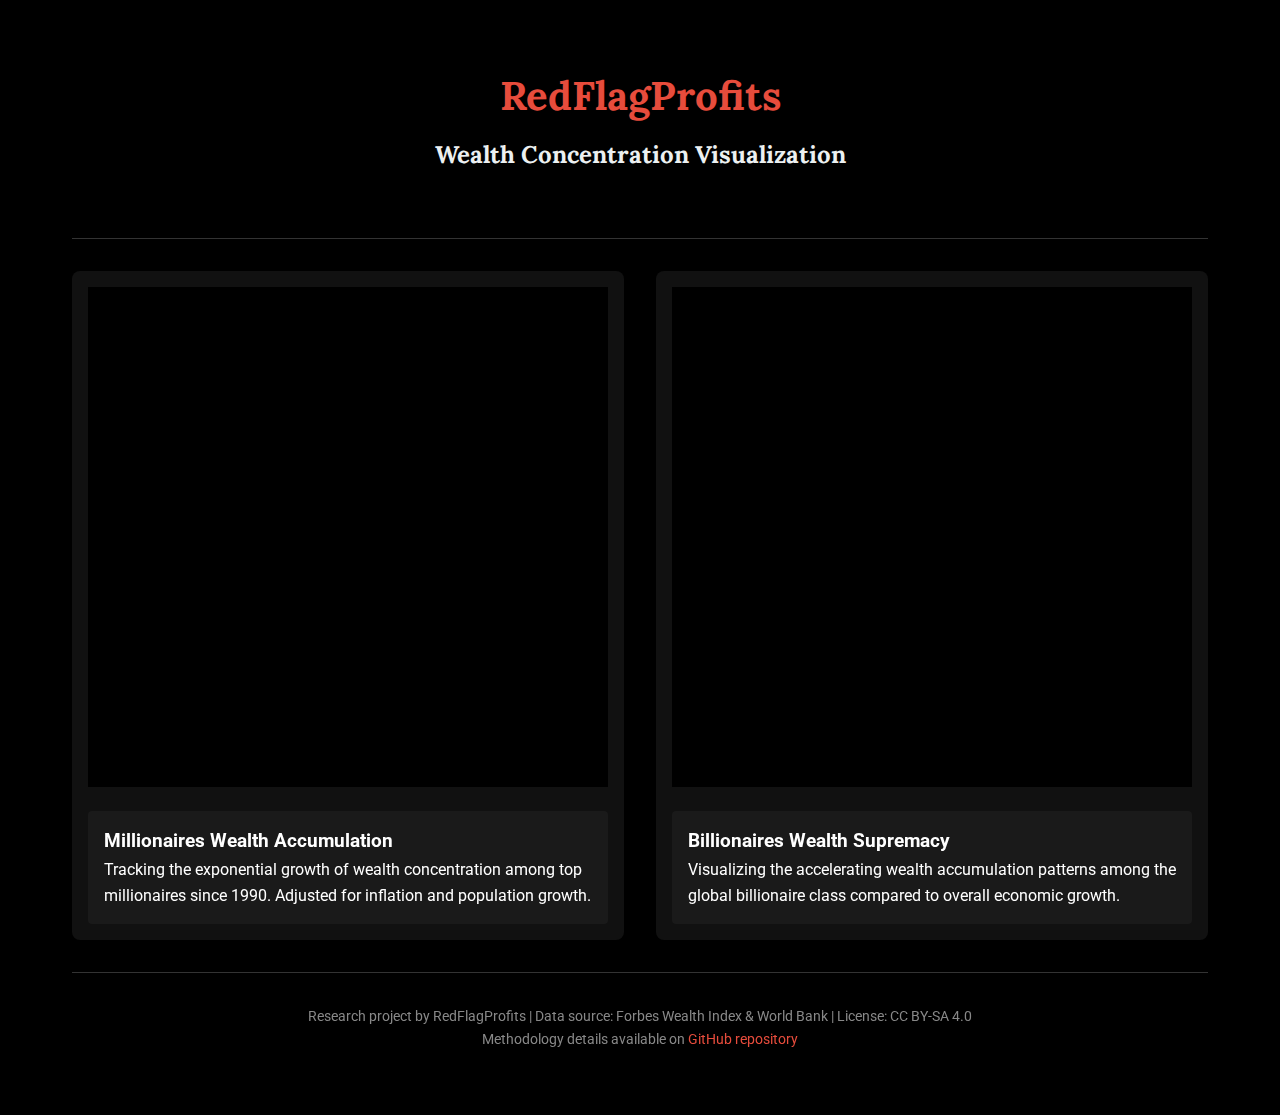
<file: page/index.html>
<!DOCTYPE html>
<html lang="en">
<head>
    <meta charset="UTF-8">
    <meta name="viewport" content="width=device-width, initial-scale=1.0">
    <title>RedFlagProfits: Wealth Concentration Visualization</title>
    <link href="https://fonts.googleapis.com/css2?family=Lora:wght@400;700&family=Roboto:wght@300;400;700&display=swap" rel="stylesheet">
    <style>
        * {
            margin: 0;
            padding: 0;
            box-sizing: border-box;
        }

        body {
            background-color: #000;
            color: #fff;
            font-family: 'Roboto', sans-serif;
            line-height: 1.6;
        }

        .container {
            max-width: 1200px;
            margin: 0 auto;
            padding: 2rem;
        }

        header {
            text-align: center;
            padding: 2rem 0;
            border-bottom: 1px solid #333;
            margin-bottom: 2rem;
        }

        h1, h2 {
            font-family: 'Lora', serif;
            font-weight: 700;
        }

        h1 {
            font-size: 2.5rem;
            color: #e74c3c;
            margin-bottom: 0.5rem;
        }

        h2 {
            color: #ecf0f1;
            margin-bottom: 2rem;
        }

        .figure-grid {
            display: grid;
            grid-template-columns: repeat(auto-fit, minmax(400px, 1fr));
            gap: 2rem;
            margin: 2rem 0;
        }

        .figure-container {
            background-color: #111;
            padding: 1rem;
            border-radius: 8px;
            box-shadow: 0 4px 6px rgba(0, 0, 0, 0.3);
        }

        .figure-container iframe {
            width: 100%;
            height: 500px;
            border: none;
            background-color: #000;
        }

        .description {
            padding: 1rem;
            margin-top: 1rem;
            background-color: #1a1a1a;
            border-radius: 4px;
        }

        footer {
            text-align: center;
            padding: 2rem;
            border-top: 1px solid #333;
            margin-top: 2rem;
            font-size: 0.9rem;
            color: #888;
        }

        @media (max-width: 768px) {
            .container {
                padding: 1rem;
            }
            
            h1 {
                font-size: 2rem;
            }
            
            .figure-grid {
                grid-template-columns: 1fr;
            }
            
            .figure-container iframe {
                height: 400px;
            }
        }

        a {
            color: #e74c3c;
            text-decoration: none;
        }

        a:hover {
            text-decoration: underline;
        }
    </style>
</head>
<body>
    <div class="container">
        <header>
            <h1>RedFlagProfits</h1>
            <h2>Wealth Concentration Visualization</h2>
        </header>

        <main>
            <div class="figure-grid">
                <!-- Millionaires Visualization -->
                <div class="figure-container">
                    <iframe src="https://raw.githubusercontent.com/Pacidus/RedFlagProfits/refs/heads/main/figures/Millionaires.html"></iframe>
                    <div class="description">
                        <h3>Millionaires Wealth Accumulation</h3>
                        <p>Tracking the exponential growth of wealth concentration among top millionaires since 1990. Adjusted for inflation and population growth.</p>
                    </div>
                </div>

                <!-- Billionaires Visualization -->
                <div class="figure-container">
                    <iframe src="https://raw.githubusercontent.com/Pacidus/RedFlagProfits/refs/heads/main/figures/Billionaires.html"></iframe>
                    <div class="description">
                        <h3>Billionaires Wealth Supremacy</h3>
                        <p>Visualizing the accelerating wealth accumulation patterns among the global billionaire class compared to overall economic growth.</p>
                    </div>
                </div>
            </div>
        </main>

        <footer>
            <p>Research project by RedFlagProfits | Data source: Forbes Wealth Index & World Bank | License: CC BY-SA 4.0</p>
            <p>Methodology details available on <a href="https://github.com/Pacidus/RedFlagProfits" target="_blank">GitHub repository</a></p>
        </footer>
    </div>
</body>
</html>
</file>
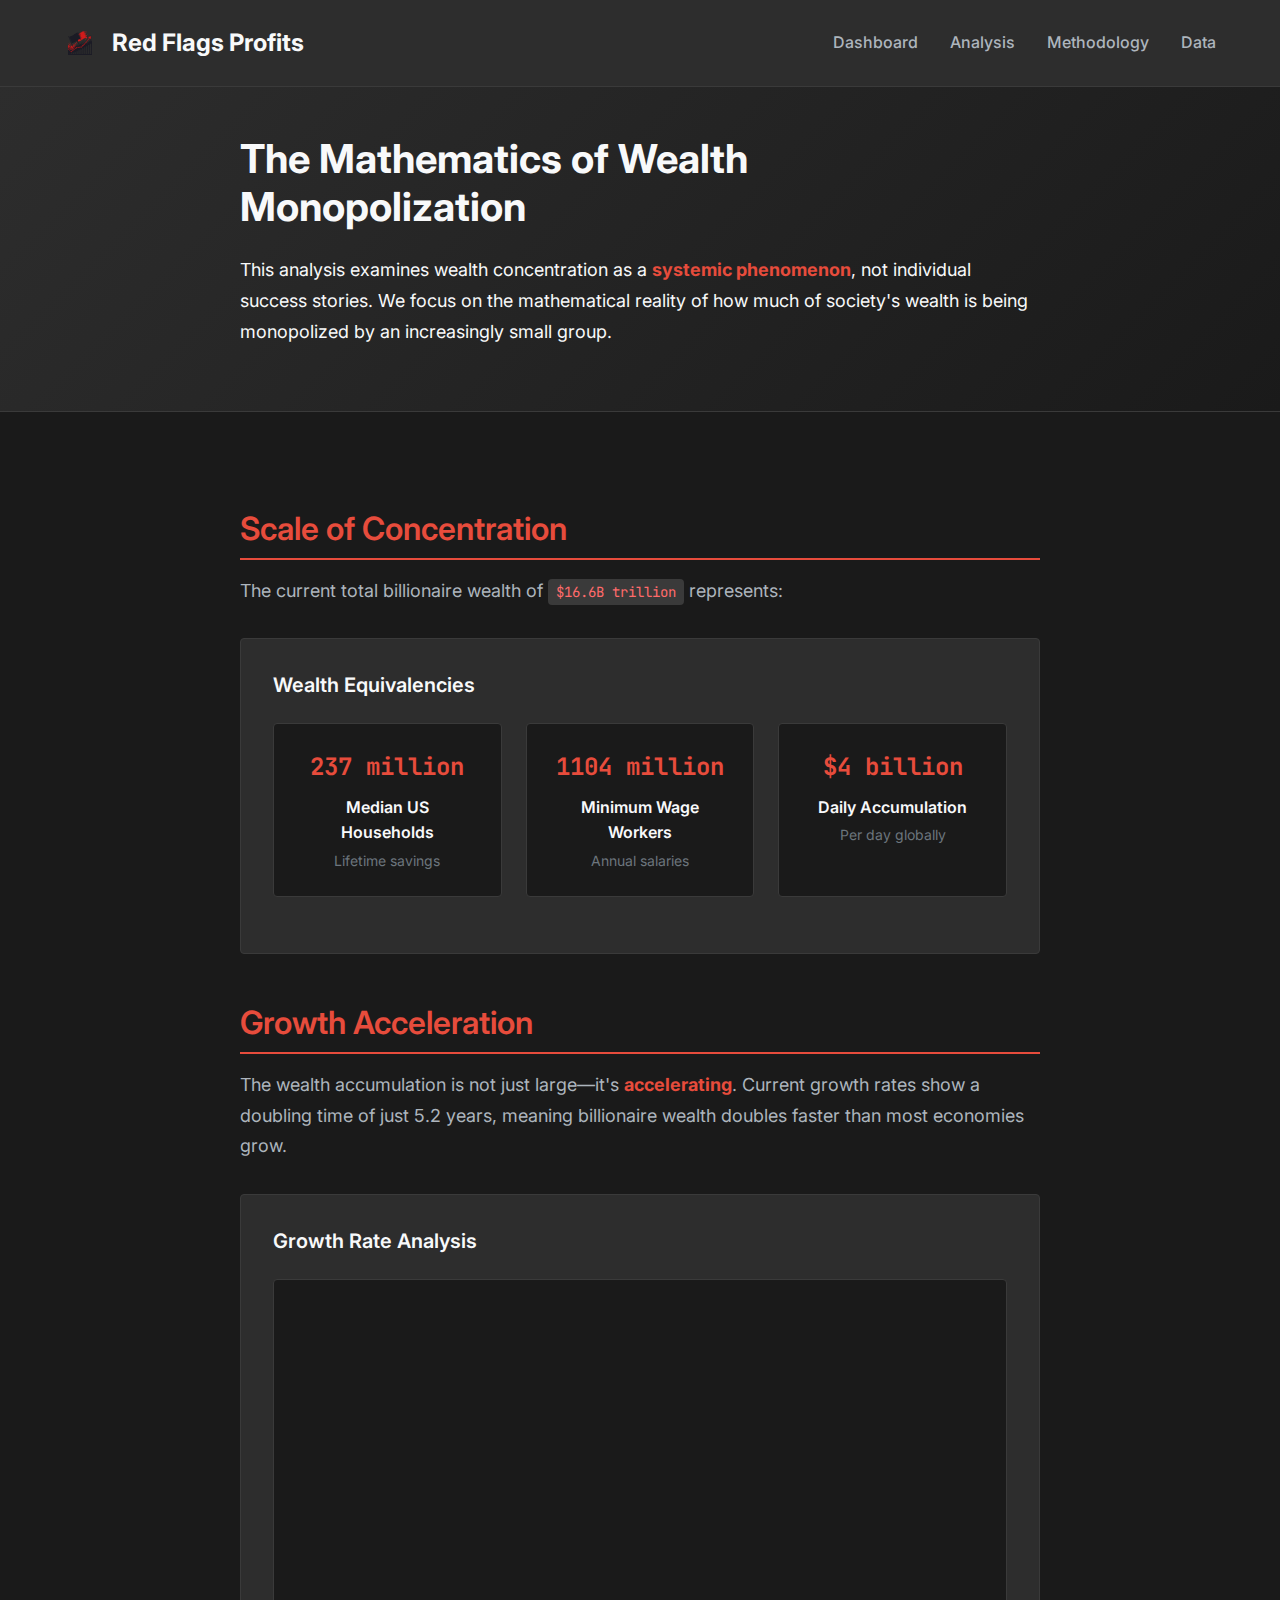
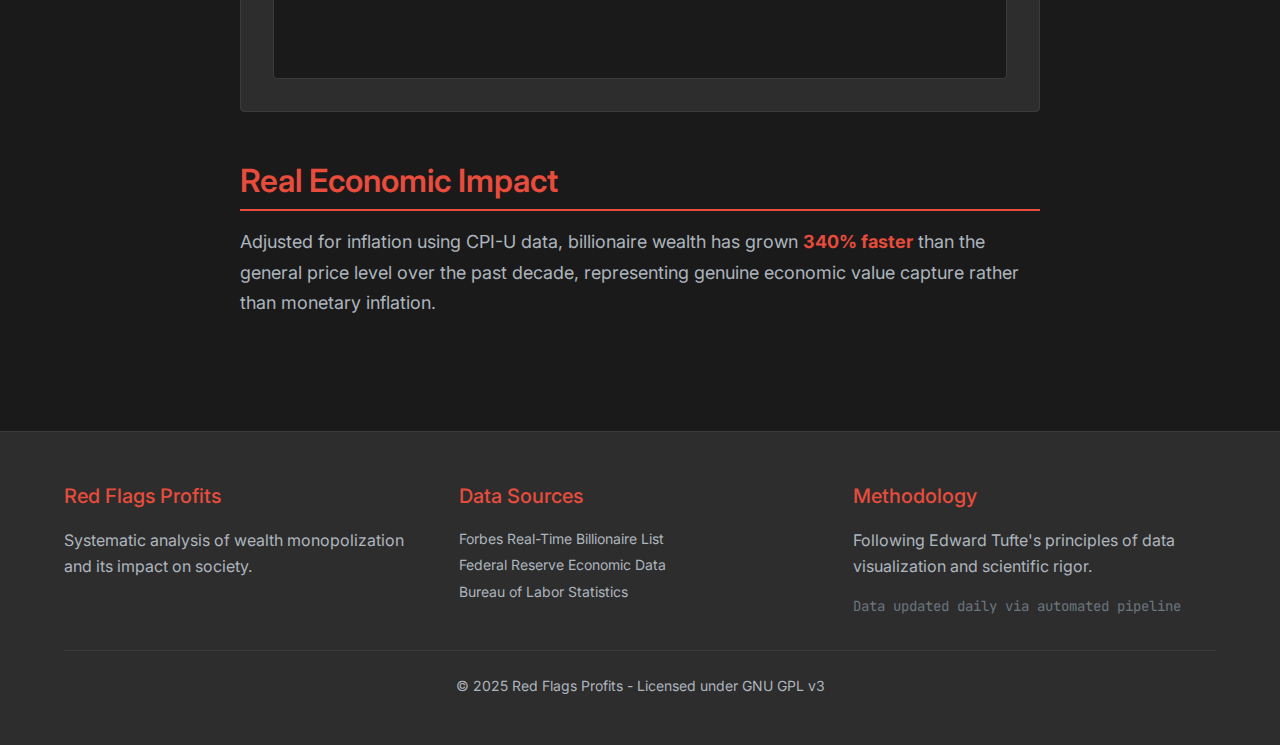
<file: docs/analysis.html>
<!DOCTYPE html>
<html lang="en">
<head>
    <meta charset="UTF-8">
    <meta name="viewport" content="width=device-width, initial-scale=1.0">
    <title>Analysis - Red Flags Profits</title>
    
    <!-- Fonts -->
    <link rel="preconnect" href="https://fonts.googleapis.com">
    <link rel="preconnect" href="https://fonts.gstatic.com" crossorigin>
    <link href="https://fonts.googleapis.com/css2?family=Inter:wght@300;400;500;600;700&family=JetBrains+Mono:wght@400;500&display=swap" rel="stylesheet">
    
    <!-- Stylesheets -->
    <link rel="stylesheet" href="css/main.css">
    <link rel="stylesheet" href="css/components.css">
    
    <!-- Meta tags -->
    <meta name="description" content="Real-time analysis of billionaire wealth accumulation and systemic wealth monopolization.">
    <meta name="keywords" content="wealth inequality, billionaires, economic analysis, wealth concentration">
    <meta name="author" content="Red Flags Profits">
    
    <!-- Open Graph -->
    <meta property="og:title" content="Analysis - Red Flags Profits">
    <meta property="og:description" content="Tracking the concentration of global wealth and its systemic impact on society.">
    <meta property="og:type" content="website">
    <meta property="og:image" content="assets/flag.svg">
    
</head>
<body>
<header class="header">
  <div class="container">
    <div class="header-content">
      <a href="index.html" class="logo">
        <img src="assets/flag.svg" alt="Red Flags" class="flag-icon" />
        Red Flags Profits
      </a>
      <nav class="nav">
        <a href="index.html" class="nav-link">Dashboard</a>
        <a href="analysis.html" class="nav-link">Analysis</a>
        <a href="#methodology" class="nav-link">Methodology</a>
        <a href="#data" class="nav-link">Data</a>
      </nav>
      <button class="nav-toggle" aria-label="Toggle navigation">
        <span></span>
        <span></span>
        <span></span>
      </button>
    </div>
  </div>
</header>    
    <main>
<section class="section analysis-hero">
  <div class="container">
    <div class="article">
      <h1>The Mathematics of Wealth Monopolization</h1>
      <p class="lead">
        This analysis examines wealth concentration as a
        <strong class="text-red">systemic phenomenon</strong>, not individual
        success stories. We focus on the mathematical reality of how much of
        society's wealth is being monopolized by an increasingly small group.
      </p>
    </div>
  </div>
</section>

<section class="section">
  <div class="container">
    <div class="article">
      <h2>Scale of Concentration</h2>

      <p>
        The current total billionaire wealth of
        <code>$16.6B trillion</code>
        represents:
      </p>

      <div class="chart-section">
        <h3 class="chart-title">Wealth Equivalencies</h3>
        <div class="equivalency-grid">
          <div class="equivalency-card">
            <div class="equiv-value">237 million</div>
            <div class="equiv-label">Median US Households</div>
            <div class="equiv-context">Lifetime savings</div>
          </div>
          <div class="equivalency-card">
            <div class="equiv-value">1104 million</div>
            <div class="equiv-label">Minimum Wage Workers</div>
            <div class="equiv-context">Annual salaries</div>
          </div>
          <div class="equivalency-card">
            <div class="equiv-value">$4 billion</div>
            <div class="equiv-label">Daily Accumulation</div>
            <div class="equiv-context">Per day globally</div>
          </div>
        </div>
      </div>

      <h2>Growth Acceleration</h2>

      <p>
        The wealth accumulation is not just large—it's
        <strong class="text-red">accelerating</strong>. Current growth rates
        show a doubling time of just 5.2
        years, meaning billionaire wealth doubles faster than most economies
        grow.
      </p>

      <div class="chart-section">
        <h3 class="chart-title">Growth Rate Analysis</h3>
        <div class="chart-container" id="growth-rate-chart">
          <!-- Growth rate chart goes here -->
        </div>
      </div>

      <h2>Real Economic Impact</h2>

      <p>
        Adjusted for inflation using CPI-U data, billionaire wealth has grown
        <strong class="text-red">340% faster</strong> than the general price
        level over the past decade, representing genuine economic value capture
        rather than monetary inflation.
      </p>
    </div>
  </div>
</section>
    </main>
    
<footer class="footer">
  <div class="container">
    <div class="footer-content">
      <div class="footer-section">
        <h4>Red Flags Profits</h4>
        <p>
          Systematic analysis of wealth monopolization and its impact on
          society.
        </p>
      </div>
      <div class="footer-section">
        <h4>Data Sources</h4>
        <ul>
          <li>Forbes Real-Time Billionaire List</li>
          <li>Federal Reserve Economic Data</li>
          <li>Bureau of Labor Statistics</li>
        </ul>
      </div>
      <div class="footer-section">
        <h4>Methodology</h4>
        <p>
          Following Edward Tufte's principles of data visualization and
          scientific rigor.
        </p>
        <div class="last-updated">
          Data updated daily via automated pipeline
        </div>
      </div>
    </div>
    <div class="footer-bottom">
      <p>&copy; 2025 Red Flags Profits - Licensed under GNU GPL v3</p>
    </div>
  </div>
</footer>    
    <!-- JavaScript -->
    <script src="js/main.js"></script>
</body>
</html>
</file>
<file: docs/css/main.css>
/* static/css/main.css - Main Stylesheet */

:root {
  /* Color System */
  --bg-primary: #1a1a1a;
  --bg-secondary: #2d2d2d;
  --bg-tertiary: #3a3a3a;
  --text-primary: #f8f9fa;
  --text-secondary: #adb5bd;
  --text-muted: #6c757d;
  --red-primary: #e74c3c;
  --red-secondary: #c0392b;
  --red-dark: #8b2635;
  --red-light: #ff6b6b;

  /* Typography */
  --font-primary: "Inter", -apple-system, BlinkMacSystemFont, sans-serif;
  --font-mono: "JetBrains Mono", "Fira Code", monospace;

  /* Spacing */
  --space-xs: 0.25rem;
  --space-sm: 0.5rem;
  --space-md: 1rem;
  --space-lg: 1.5rem;
  --space-xl: 2rem;
  --space-xxl: 3rem;

  /* Layout */
  --max-width: 1200px;
  --border-radius: 4px;
  --transition: all 0.2s ease;
}

/* Reset & Base Styles */
* {
  margin: 0;
  padding: 0;
  box-sizing: border-box;
}

body {
  font-family: var(--font-primary);
  background-color: var(--bg-primary);
  color: var(--text-primary);
  line-height: 1.6;
  font-size: 16px;
  font-weight: 400;
}

/* Typography Hierarchy */
h1 {
  font-size: 2.5rem;
  font-weight: 700;
  line-height: 1.2;
  margin-bottom: var(--space-lg);
}

h2 {
  font-size: 2rem;
  font-weight: 600;
  line-height: 1.3;
  margin-bottom: var(--space-md);
  color: var(--red-primary);
}

h3 {
  font-size: 1.5rem;
  font-weight: 600;
  line-height: 1.4;
  margin-bottom: var(--space-md);
}

h4 {
  font-size: 1.25rem;
  font-weight: 500;
  margin-bottom: var(--space-sm);
}

p {
  margin-bottom: var(--space-md);
  color: var(--text-secondary);
}

.lead {
  font-size: 1.25rem;
  line-height: 1.7;
  color: var(--text-primary);
}

/* Layout Components */
.container {
  max-width: var(--max-width);
  margin: 0 auto;
  padding: 0 var(--space-lg);
}

.section {
  padding: var(--space-xxl) 0;
}

/* Article Layout */
.article {
  max-width: 800px;
  margin: 0 auto;
}

.article h2 {
  border-bottom: 2px solid var(--red-primary);
  padding-bottom: var(--space-sm);
  margin-top: var(--space-xxl);
}

.article p {
  font-size: 1.125rem;
  line-height: 1.7;
}

/* Code and Data */
code {
  font-family: var(--font-mono);
  background-color: var(--bg-tertiary);
  padding: var(--space-xs) var(--space-sm);
  border-radius: var(--border-radius);
  font-size: 0.875rem;
  color: var(--red-light);
}

/* Buttons */
.btn {
  display: inline-block;
  padding: var(--space-md) var(--space-xl);
  border: none;
  border-radius: var(--border-radius);
  font-family: var(--font-primary);
  font-weight: 500;
  text-decoration: none;
  cursor: pointer;
  transition: var(--transition);
  font-size: 1rem;
}

.btn-red {
  background-color: var(--red-primary);
  color: var(--text-primary);
}

.btn-red:hover {
  background-color: var(--red-secondary);
  transform: translateY(-1px);
}

/* CTA Section */
.cta-section {
  text-align: center;
  margin-top: var(--space-xxl);
  padding: var(--space-xl);
  background-color: var(--bg-secondary);
  border-radius: var(--border-radius);
  border: 1px solid var(--bg-tertiary);
}

/* Utility Classes */
.text-red {
  color: var(--red-primary);
}
.text-muted {
  color: var(--text-muted);
}
.text-center {
  text-align: center;
}
.font-mono {
  font-family: var(--font-mono);
}

.last-updated {
  font-family: var(--font-mono);
  font-size: 0.875rem;
  color: var(--text-muted);
  margin-top: var(--space-sm);
}

/* Responsive Typography */
@media (max-width: 768px) {
  h1 {
    font-size: 2rem;
  }

  h2 {
    font-size: 1.75rem;
  }

  .article p {
    font-size: 1rem;
  }

  .container {
    padding: 0 var(--space-md);
  }
}
</file>
<file: docs/css/components.css>
/* Growth Statistics */
.growth-stats {
  display: grid;
  grid-template-columns: repeat(auto-fit, minmax(200px, 1fr));
  gap: var(--space-lg);
  margin: var(--space-lg) 0;
  padding: var(--space-xl);
  background-color: var(--bg-secondary);
  border-radius: var(--border-radius);
  border: 1px solid var(--bg-tertiary);
}

.growth-stat {
  text-align: center;
}

.growth-value {
  display: block;
  font-family: var(--font-mono);
  font-size: 2rem;
  font-weight: 700;
  color: var(--red-primary);
  margin-bottom: var(--space-xs);
}

.growth-label {
  font-size: 0.875rem;
  color: var(--text-muted);
  text-transform: uppercase;
  letter-spacing: 0.5px;
}

/* Data Range Display */
.data-range {
  font-family: var(--font-mono);
  font-size: 0.875rem;
  color: var(--text-muted);
  margin-top: var(--space-xs);
}

/* Methodology & Data Sections */
.data-sources {
  display: grid;
  grid-template-columns: repeat(auto-fit, minmax(300px, 1fr));
  gap: var(--space-lg);
  margin: var(--space-lg) 0;
}

.source-card {
  background-color: var(--bg-secondary);
  padding: var(--space-lg);
  border-radius: var(--border-radius);
  border: 1px solid var(--bg-tertiary);
}

.source-card h4 {
  color: var(--red-primary);
  margin-bottom: var(--space-sm);
}

.calculation-grid {
  display: grid;
  grid-template-columns: repeat(auto-fit, minmax(250px, 1fr));
  gap: var(--space-lg);
  margin: var(--space-lg) 0;
}

.calc-card {
  background-color: var(--bg-primary);
  padding: var(--space-lg);
  border-radius: var(--border-radius);
  border: 1px solid var(--bg-tertiary);
  text-align: center;
}

.calc-card h4 {
  color: var(--red-primary);
  margin-bottom: var(--space-sm);
}

.calc-card code {
  display: block;
  margin-top: var(--space-sm);
  font-size: 0.875rem;
  background-color: var(--bg-secondary);
  padding: var(--space-sm);
  border-radius: var(--border-radius);
}

.transparency-grid {
  display: grid;
  grid-template-columns: repeat(auto-fit, minmax(280px, 1fr));
  gap: var(--space-lg);
  margin: var(--space-lg) 0;
}

.transparency-card {
  background-color: var(--bg-secondary);
  padding: var(--space-lg);
  border-radius: var(--border-radius);
  border: 1px solid var(--bg-tertiary);
}

.transparency-card h4 {
  color: var(--red-primary);
  margin-bottom: var(--space-sm);
}

.dataset-stats {
  display: flex;
  justify-content: space-around;
  gap: var(--space-lg);
  margin: var(--space-lg) 0;
  padding: var(--space-xl);
  background-color: var(--bg-secondary);
  border-radius: var(--border-radius);
  border: 1px solid var(--bg-tertiary);
}

.stat {
  text-align: center;
}

.stat-value {
  display: block;
  font-family: var(--font-mono);
  font-size: 1.5rem;
  font-weight: 700;
  color: var(--red-primary);
  margin-bottom: var(--space-xs);
}

.stat-label {
  font-size: 0.875rem;
  color: var(--text-muted);
  text-transform: uppercase;
  letter-spacing: 0.5px;
}

/* Header Component */
.header {
  background-color: var(--bg-secondary);
  border-bottom: 1px solid var(--bg-tertiary);
  padding: var(--space-lg) 0;
  position: sticky;
  top: 0;
  z-index: 100;
  backdrop-filter: blur(10px);
}

.header-content {
  display: flex;
  align-items: center;
  justify-content: space-between;
}

.logo {
  display: flex;
  align-items: center;
  gap: var(--space-md);
  font-size: 1.5rem;
  font-weight: 700;
  color: var(--text-primary);
  text-decoration: none;
  transition: var(--transition);
}

.logo:hover {
  color: var(--red-light);
}

.flag-icon {
  width: 32px;
  height: 24px;
}

.nav {
  display: flex;
  gap: var(--space-xl);
}

.nav-link {
  color: var(--text-secondary);
  text-decoration: none;
  font-weight: 500;
  transition: var(--transition);
  position: relative;
}

.nav-link:hover {
  color: var(--red-primary);
}

.nav-link.active::after {
  content: "";
  position: absolute;
  bottom: -8px;
  left: 0;
  right: 0;
  height: 2px;
  background-color: var(--red-primary);
}

.nav-toggle {
  display: none;
  flex-direction: column;
  gap: 4px;
  background: none;
  border: none;
  cursor: pointer;
  padding: var(--space-sm);
}

.nav-toggle span {
  width: 24px;
  height: 2px;
  background-color: var(--text-primary);
  transition: var(--transition);
}

/* Footer Component */
.footer {
  background-color: var(--bg-secondary);
  padding: var(--space-xxl) 0 var(--space-xl);
  margin-top: var(--space-xxl);
  border-top: 1px solid var(--bg-tertiary);
}

.footer-content {
  display: grid;
  grid-template-columns: repeat(auto-fit, minmax(250px, 1fr));
  gap: var(--space-xl);
  margin-bottom: var(--space-xl);
}

.footer-section h4 {
  color: var(--red-primary);
  margin-bottom: var(--space-md);
}

.footer-section ul {
  list-style: none;
}

.footer-section ul li {
  color: var(--text-secondary);
  margin-bottom: var(--space-xs);
  font-size: 0.875rem;
}

.footer-bottom {
  text-align: center;
  padding-top: var(--space-lg);
  border-top: 1px solid var(--bg-tertiary);
  color: var(--text-muted);
  font-size: 0.875rem;
}

/* Hero Section */
.hero {
  background: linear-gradient(
    135deg,
    var(--bg-primary) 0%,
    var(--bg-secondary) 100%
  );
  padding: var(--space-xxl) 0;
}

.hero-title {
  text-align: center;
  margin-bottom: var(--space-xxl);
}

.hero-subtitle {
  font-size: 1.25rem;
  color: var(--text-secondary);
  margin-bottom: var(--space-sm);
  font-weight: 400;
}

/* Metrics Grid */
.metrics-grid {
  display: grid;
  grid-template-columns: repeat(auto-fit, minmax(280px, 1fr));
  gap: var(--space-lg);
  margin-bottom: var(--space-xxl);
}

/* CONSISTENT METRIC CARD STYLING */
.metric-card {
  background-color: var(--bg-secondary);
  padding: var(--space-xl);
  border-radius: var(--border-radius);
  border: 1px solid var(--bg-tertiary);
  text-align: center;
  transition: var(--transition);
  position: relative;
  overflow: hidden;
}

.metric-card:hover {
  border-color: var(--red-primary);
  transform: translateY(-2px);
}

.metric-card::before {
  content: "";
  position: absolute;
  top: 0;
  left: 0;
  right: 0;
  height: 3px;
  background: linear-gradient(90deg, var(--red-primary), var(--red-light));
  opacity: 0;
  transition: var(--transition);
}

.metric-card:hover::before {
  opacity: 1;
}

.metric-value {
  font-family: var(--font-mono);
  font-size: 2.5rem;
  font-weight: 700;
  color: var(--red-primary); /* Consistent color for ALL cards */
  display: block;
  margin-bottom: var(--space-sm);
  line-height: 1;
  position: relative;
  z-index: 2;
}

.metric-label {
  font-size: 0.875rem;
  color: var(--text-muted);
  text-transform: uppercase;
  letter-spacing: 0.5px;
  margin-bottom: var(--space-xs);
  font-weight: 500;
  position: relative;
  z-index: 2;
}

.metric-change {
  font-family: var(--font-mono);
  font-size: 0.875rem;
  color: var(--red-light);
  font-weight: 500;
  position: relative;
  z-index: 2;
}

/* Background sparkline styling */
.metric-card.has-sparkline {
  background-size: cover;
  background-repeat: no-repeat;
  background-position: center;
}

/* Ensure content stays above background */
.metric-card > * {
  position: relative;
  z-index: 2;
}

/* Light overlay for text readability on sparkline cards */
.metric-card.has-sparkline::after {
  content: "";
  position: absolute;
  top: 0;
  left: 0;
  right: 0;
  bottom: 0;
  background: rgba(45, 45, 45, 0.25);
  z-index: 1;
}

/* Enhanced hover effect for sparkline cards */
.metric-card.has-sparkline:hover::after {
  background: rgba(45, 45, 45, 0.2);
}

/* Consistent left border for ALL cards */
.metric-card.wealth-card,
.metric-card.count-card,
.metric-card.average-card,
.metric-card.growth-card {
  border-left: 3px solid var(--red-primary);
}

/* Chart Section */
.chart-section {
  background-color: var(--bg-secondary);
  padding: var(--space-xl);
  border-radius: var(--border-radius);
  border: 1px solid var(--bg-tertiary);
  margin: var(--space-xl) 0;
}

.chart-title {
  font-size: 1.25rem;
  font-weight: 600;
  margin-bottom: var(--space-lg);
  color: var(--text-primary);
}

.chart-container {
  height: 400px;
  position: relative;
  background-color: var(--bg-primary);
  border-radius: var(--border-radius);
  border: 1px solid var(--bg-tertiary);
}

.chart-controls {
  display: flex;
  justify-content: center;
  gap: var(--space-sm);
  margin-top: var(--space-lg);
}

.chart-btn {
  padding: var(--space-sm) var(--space-lg);
  background-color: var(--bg-tertiary);
  color: var(--text-secondary);
  border: 1px solid var(--bg-tertiary);
  border-radius: var(--border-radius);
  font-family: var(--font-primary);
  font-size: 0.875rem;
  font-weight: 500;
  cursor: pointer;
  transition: var(--transition);
}

.chart-btn:hover {
  background-color: var(--red-dark);
  border-color: var(--red-primary);
  color: var(--text-primary);
}

.chart-btn.active {
  background-color: var(--red-primary);
  border-color: var(--red-primary);
  color: var(--text-primary);
}

/* Analysis Components */
.analysis-hero {
  background: linear-gradient(
    135deg,
    var(--bg-secondary) 0%,
    var(--bg-primary) 100%
  );
  border-bottom: 1px solid var(--bg-tertiary);
}

.equivalency-grid {
  display: grid;
  grid-template-columns: repeat(auto-fit, minmax(200px, 1fr));
  gap: var(--space-lg);
  margin: var(--space-lg) 0;
}

.equivalency-card {
  background-color: var(--bg-primary);
  padding: var(--space-lg);
  border-radius: var(--border-radius);
  border: 1px solid var(--bg-tertiary);
  text-align: center;
}

.equiv-value {
  font-family: var(--font-mono);
  font-size: 1.5rem;
  font-weight: 700;
  color: var(--red-primary);
  margin-bottom: var(--space-sm);
}

.equiv-label {
  font-weight: 600;
  color: var(--text-primary);
  margin-bottom: var(--space-xs);
}

.equiv-context {
  font-size: 0.875rem;
  color: var(--text-muted);
}

/* Preview Section */
.preview-section {
  background-color: var(--bg-secondary);
  border-top: 1px solid var(--bg-tertiary);
  border-bottom: 1px solid var(--bg-tertiary);
}

/* Responsive Design */
@media (max-width: 768px) {
  .header-content {
    flex-direction: column;
    gap: var(--space-md);
  }

  .nav {
    display: none;
    position: absolute;
    top: 100%;
    left: 0;
    right: 0;
    background-color: var(--bg-secondary);
    border-top: 1px solid var(--bg-tertiary);
    flex-direction: column;
    padding: var(--space-lg);
    gap: var(--space-md);
  }

  .nav.active {
    display: flex;
  }

  .nav-toggle {
    display: flex;
  }

  .nav-toggle.active span:nth-child(1) {
    transform: rotate(45deg) translate(5px, 5px);
  }

  .nav-toggle.active span:nth-child(2) {
    opacity: 0;
  }

  .nav-toggle.active span:nth-child(3) {
    transform: rotate(-45deg) translate(7px, -6px);
  }

  .metrics-grid {
    grid-template-columns: 1fr;
  }

  .metric-value {
    font-size: 2rem;
  }

  .chart-controls {
    flex-wrap: wrap;
  }

  .footer-content {
    grid-template-columns: 1fr;
    text-align: center;
  }

  .dataset-stats {
    flex-direction: column;
    gap: var(--space-md);
  }

  .data-sources,
  .calculation-grid,
  .transparency-grid,
  .growth-stats {
    grid-template-columns: 1fr;
  }
}
</file>
